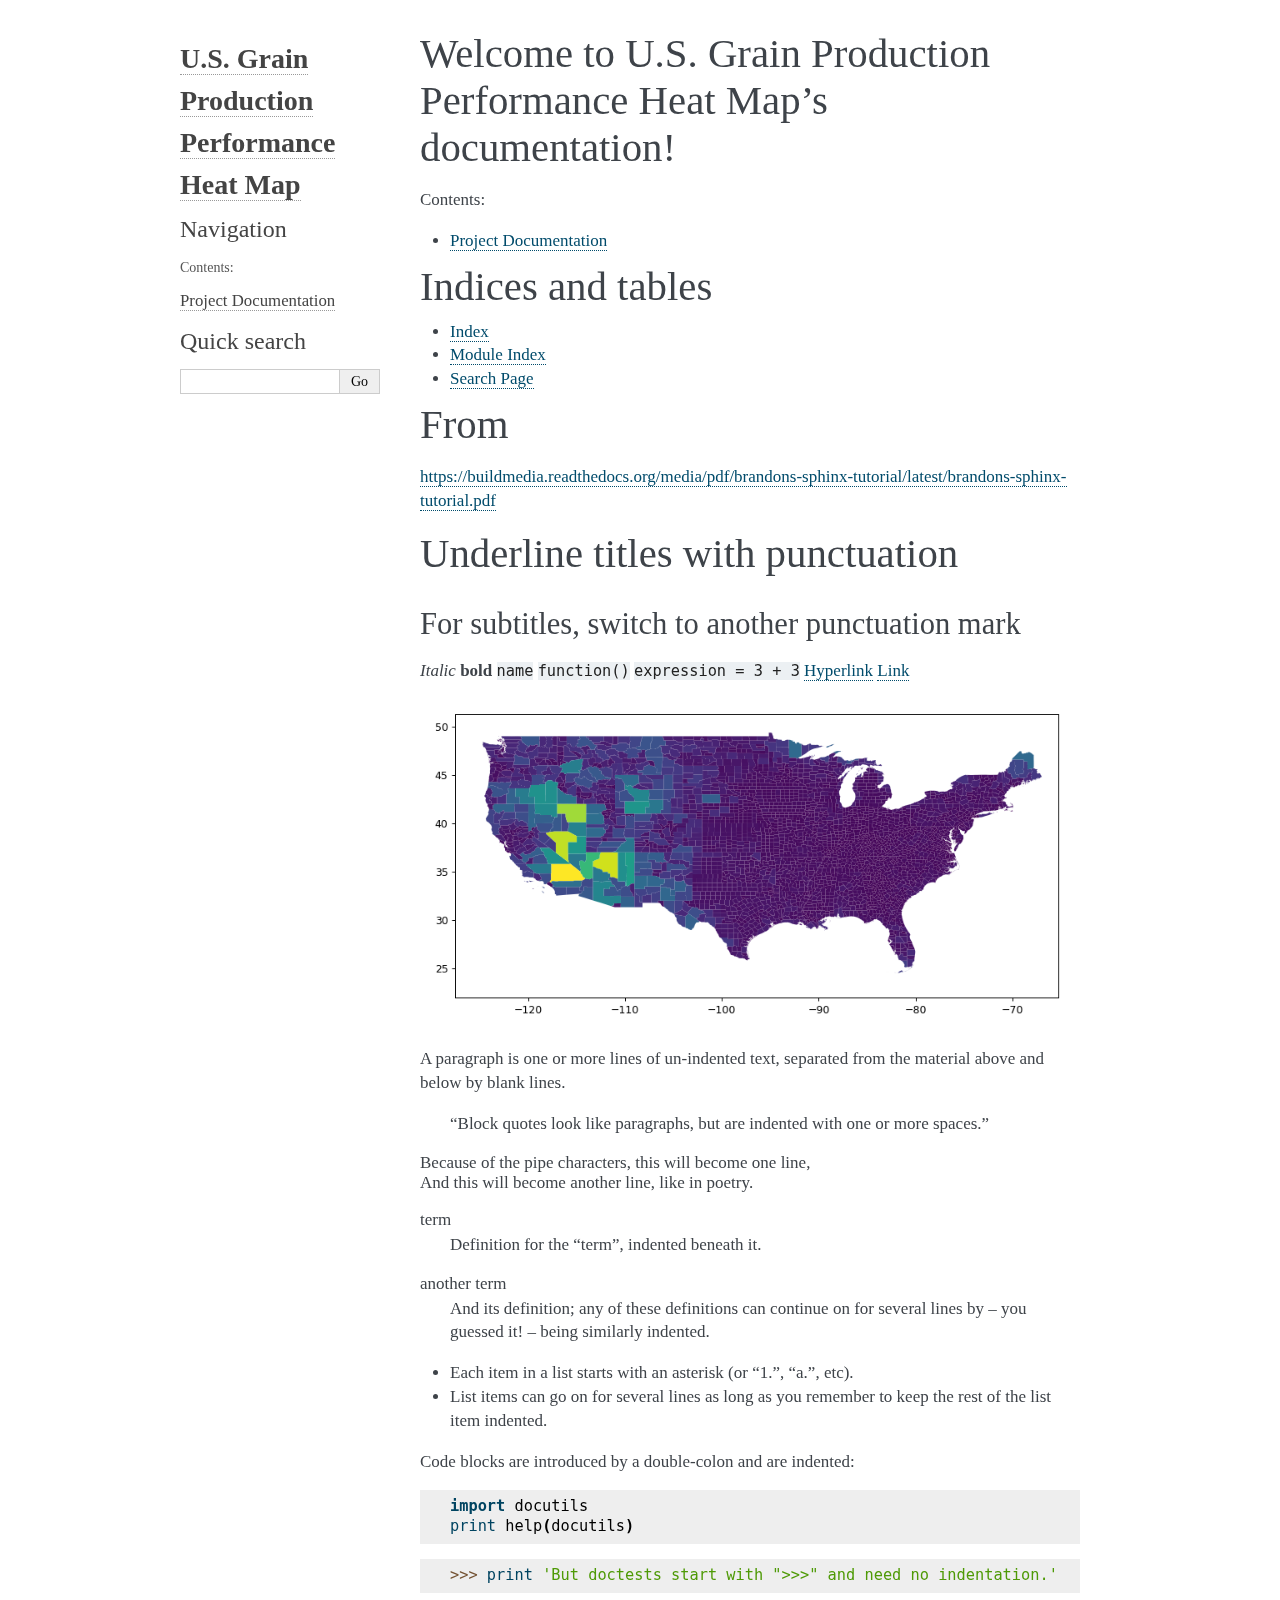
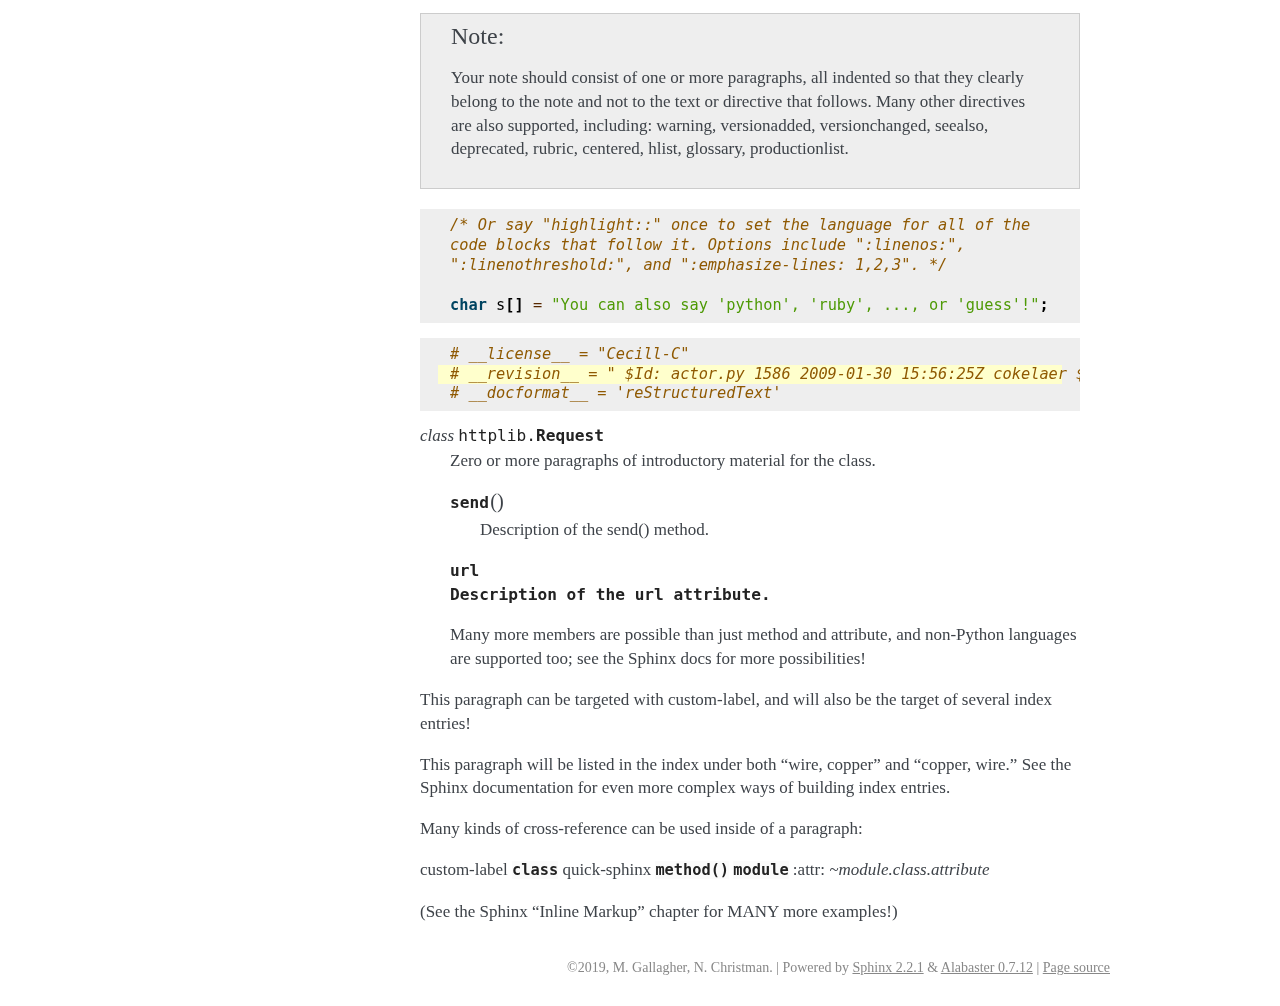
<file: src/doc/_build/html/index.html>
<!DOCTYPE html>

<html xmlns="http://www.w3.org/1999/xhtml">
  <head>
    <meta charset="utf-8" />
    <title>Welcome to U.S. Grain Production Performance Heat Map’s documentation! &#8212; U.S. Grain Production Performance Heat Map 2019.11.26 documentation</title>
    <link rel="stylesheet" href="_static/alabaster.css" type="text/css" />
    <link rel="stylesheet" href="_static/pygments.css" type="text/css" />
    <script type="text/javascript" id="documentation_options" data-url_root="./" src="_static/documentation_options.js"></script>
    <script type="text/javascript" src="_static/jquery.js"></script>
    <script type="text/javascript" src="_static/underscore.js"></script>
    <script type="text/javascript" src="_static/doctools.js"></script>
    <script type="text/javascript" src="_static/language_data.js"></script>
    <link rel="index" title="Index" href="genindex.html" />
    <link rel="search" title="Search" href="search.html" />
    <link rel="next" title="Project Documentation" href="proj/project.html" />
   
  <link rel="stylesheet" href="_static/custom.css" type="text/css" />
  
  
  <meta name="viewport" content="width=device-width, initial-scale=0.9, maximum-scale=0.9" />

  </head><body>
  

    <div class="document">
      <div class="documentwrapper">
        <div class="bodywrapper">
          

          <div class="body" role="main">
            
  <div class="section" id="welcome-to-u-s-grain-production-performance-heat-map-s-documentation">
<h1>Welcome to U.S. Grain Production Performance Heat Map’s documentation!<a class="headerlink" href="#welcome-to-u-s-grain-production-performance-heat-map-s-documentation" title="Permalink to this headline">¶</a></h1>
<div class="toctree-wrapper compound">
<p class="caption"><span class="caption-text">Contents:</span></p>
<ul>
<li class="toctree-l1"><a class="reference internal" href="proj/project.html">Project Documentation</a></li>
</ul>
</div>
</div>
<div class="section" id="indices-and-tables">
<h1>Indices and tables<a class="headerlink" href="#indices-and-tables" title="Permalink to this headline">¶</a></h1>
<ul class="simple">
<li><p><a class="reference internal" href="genindex.html"><span class="std std-ref">Index</span></a></p></li>
<li><p><a class="reference internal" href="py-modindex.html"><span class="std std-ref">Module Index</span></a></p></li>
<li><p><a class="reference internal" href="search.html"><span class="std std-ref">Search Page</span></a></p></li>
</ul>
</div>
<div class="section" id="from">
<h1>From<a class="headerlink" href="#from" title="Permalink to this headline">¶</a></h1>
<p><a class="reference external" href="https://buildmedia.readthedocs.org/media/pdf/brandons-sphinx-tutorial/latest/brandons-sphinx-tutorial.pdf">https://buildmedia.readthedocs.org/media/pdf/brandons-sphinx-tutorial/latest/brandons-sphinx-tutorial.pdf</a></p>
</div>
<div class="section" id="underline-titles-with-punctuation">
<h1>Underline titles with punctuation<a class="headerlink" href="#underline-titles-with-punctuation" title="Permalink to this headline">¶</a></h1>
<div class="section" id="for-subtitles-switch-to-another-punctuation-mark">
<h2>For subtitles, switch to another punctuation mark<a class="headerlink" href="#for-subtitles-switch-to-another-punctuation-mark" title="Permalink to this headline">¶</a></h2>
<p><em>Italic</em> <strong>bold</strong> <code class="docutils literal notranslate"><span class="pre">name</span></code> <code class="docutils literal notranslate"><span class="pre">function()</span></code> <code class="docutils literal notranslate"><span class="pre">expression</span> <span class="pre">=</span> <span class="pre">3</span> <span class="pre">+</span> <span class="pre">3</span></code>
<a class="reference external" href="http://en.wikipedia.org/wiki/Hyperlink">Hyperlink</a> <a class="reference external" href="http://en.wikipedia.org/wiki/Link_(The_Legend_of_Zelda)">Link</a></p>
<img alt="_images/data_visual_prelim.png" src="_images/data_visual_prelim.png" />
<p>A paragraph is one or more lines of un-indented text, separated
from the material above and below by blank lines.</p>
<blockquote>
<div><p>“Block quotes look like paragraphs, but are indented with
one or more spaces.”</p>
</div></blockquote>
<div class="line-block">
<div class="line">Because of the pipe characters, this will become one line,</div>
<div class="line">And this will become another line, like in poetry.</div>
</div>
<dl class="simple">
<dt>term</dt><dd><p>Definition for the “term”, indented beneath it.</p>
</dd>
<dt>another term</dt><dd><p>And its definition; any of these definitions can continue on for
several lines by – you guessed it! – being similarly indented.</p>
</dd>
</dl>
<ul class="simple">
<li><p>Each item in a list starts with an asterisk (or “1.”, “a.”, etc).</p></li>
<li><p>List items can go on for several lines as long as you remember to keep the rest of the list item indented.</p></li>
</ul>
<p>Code blocks are introduced by a double-colon and are indented:</p>
<div class="highlight-default notranslate"><div class="highlight"><pre><span></span><span class="kn">import</span> <span class="nn">docutils</span>
<span class="nb">print</span> <span class="n">help</span><span class="p">(</span><span class="n">docutils</span><span class="p">)</span>
</pre></div>
</div>
<div class="highlight-default notranslate"><div class="highlight"><pre><span></span><span class="gp">&gt;&gt;&gt; </span><span class="nb">print</span> <span class="s1">&#39;But doctests start with &quot;&gt;&gt;&gt;&quot; and need no indentation.&#39;</span>
</pre></div>
</div>
<div class="admonition note">
<p class="admonition-title">Note</p>
<p>Your note should consist of one or more paragraphs, all indented
so that they clearly belong to the note and not to the text or
directive that follows.
Many other directives are also supported, including: warning,
versionadded, versionchanged, seealso, deprecated, rubric,
centered, hlist, glossary, productionlist.</p>
</div>
<div class="highlight-c notranslate"><div class="highlight"><pre><span></span><span class="cm">/* Or say &quot;highlight::&quot; once to set the language for all of the</span>
<span class="cm">code blocks that follow it. Options include &quot;:linenos:&quot;,</span>
<span class="cm">&quot;:linenothreshold:&quot;, and &quot;:emphasize-lines: 1,2,3&quot;. */</span>

<span class="kt">char</span> <span class="n">s</span><span class="p">[]</span> <span class="o">=</span> <span class="s">&quot;You can also say &#39;python&#39;, &#39;ruby&#39;, ..., or &#39;guess&#39;!&quot;</span><span class="p">;</span>
</pre></div>
</div>
<div class="highlight-default notranslate"><div class="highlight"><pre><span></span><span class="c1"># __license__ = &quot;Cecill-C&quot;</span>
<span class="hll"><span class="c1"># __revision__ = &quot; $Id: actor.py 1586 2009-01-30 15:56:25Z cokelaer $ &quot;</span>
</span><span class="c1"># __docformat__ = &#39;reStructuredText&#39;</span>
</pre></div>
</div>
<span class="target" id="module-httplib"></span><dl class="class">
<dt id="httplib.Request">
<em class="property">class </em><code class="sig-prename descclassname">httplib.</code><code class="sig-name descname">Request</code><a class="headerlink" href="#httplib.Request" title="Permalink to this definition">¶</a></dt>
<dd><p>Zero or more paragraphs of introductory material for the class.</p>
<dl class="method">
<dt id="httplib.Request.send">
<code class="sig-name descname">send</code><span class="sig-paren">(</span><span class="sig-paren">)</span><a class="headerlink" href="#httplib.Request.send" title="Permalink to this definition">¶</a></dt>
<dd><p>Description of the send() method.</p>
</dd></dl>

<dl class="attribute">
<dt id="httplib.Request.url">
<code class="sig-name descname">url</code><a class="headerlink" href="#httplib.Request.url" title="Permalink to this definition">¶</a></dt>
<dt>
<code class="sig-name descname">Description of the url attribute.</code></dt>
<dd></dd></dl>

<p>Many more members are possible than just method and attribute,
and non-Python languages are supported too; see the Sphinx docs
for more possibilities!</p>
</dd></dl>

<span class="target" id="custom-label"></span><p id="index-0">This paragraph can be targeted with <span class="xref std std-ref">custom-label</span>, and will also
be the <span class="target" id="index-1"></span>target of several index entries!</p>
<p id="index-2">This paragraph will be listed in the index under both “wire, copper”
and “copper, wire.” See the Sphinx documentation for even more complex
ways of building index entries.</p>
<p>Many kinds of cross-reference can be used inside of a paragraph:</p>
<p><span class="xref std std-ref">custom-label</span> <code class="xref py py-class docutils literal notranslate"><span class="pre">class</span></code>
<span class="xref std std-doc">quick-sphinx</span> <code class="xref py py-attr docutils literal notranslate"><span class="pre">method()</span></code>
<code class="xref py py-mod docutils literal notranslate"><span class="pre">module</span></code> :attr: <cite>~module.class.attribute</cite></p>
<p>(See the Sphinx “Inline Markup” chapter for MANY more examples!)</p>
</div>
</div>


          </div>
          
        </div>
      </div>
      <div class="sphinxsidebar" role="navigation" aria-label="main navigation">
        <div class="sphinxsidebarwrapper">
<h1 class="logo"><a href="#">U.S. Grain Production Performance Heat Map</a></h1>








<h3>Navigation</h3>
<p class="caption"><span class="caption-text">Contents:</span></p>
<ul>
<li class="toctree-l1"><a class="reference internal" href="proj/project.html">Project Documentation</a></li>
</ul>

<div class="relations">
<h3>Related Topics</h3>
<ul>
  <li><a href="#">Documentation overview</a><ul>
      <li>Next: <a href="proj/project.html" title="next chapter">Project Documentation</a></li>
  </ul></li>
</ul>
</div>
<div id="searchbox" style="display: none" role="search">
  <h3 id="searchlabel">Quick search</h3>
    <div class="searchformwrapper">
    <form class="search" action="search.html" method="get">
      <input type="text" name="q" aria-labelledby="searchlabel" />
      <input type="submit" value="Go" />
    </form>
    </div>
</div>
<script type="text/javascript">$('#searchbox').show(0);</script>








        </div>
      </div>
      <div class="clearer"></div>
    </div>
    <div class="footer">
      &copy;2019, M. Gallagher, N. Christman.
      
      |
      Powered by <a href="http://sphinx-doc.org/">Sphinx 2.2.1</a>
      &amp; <a href="https://github.com/bitprophet/alabaster">Alabaster 0.7.12</a>
      
      |
      <a href="_sources/index.rst.txt"
          rel="nofollow">Page source</a>
    </div>

    

    
  </body>
</html>
</file>
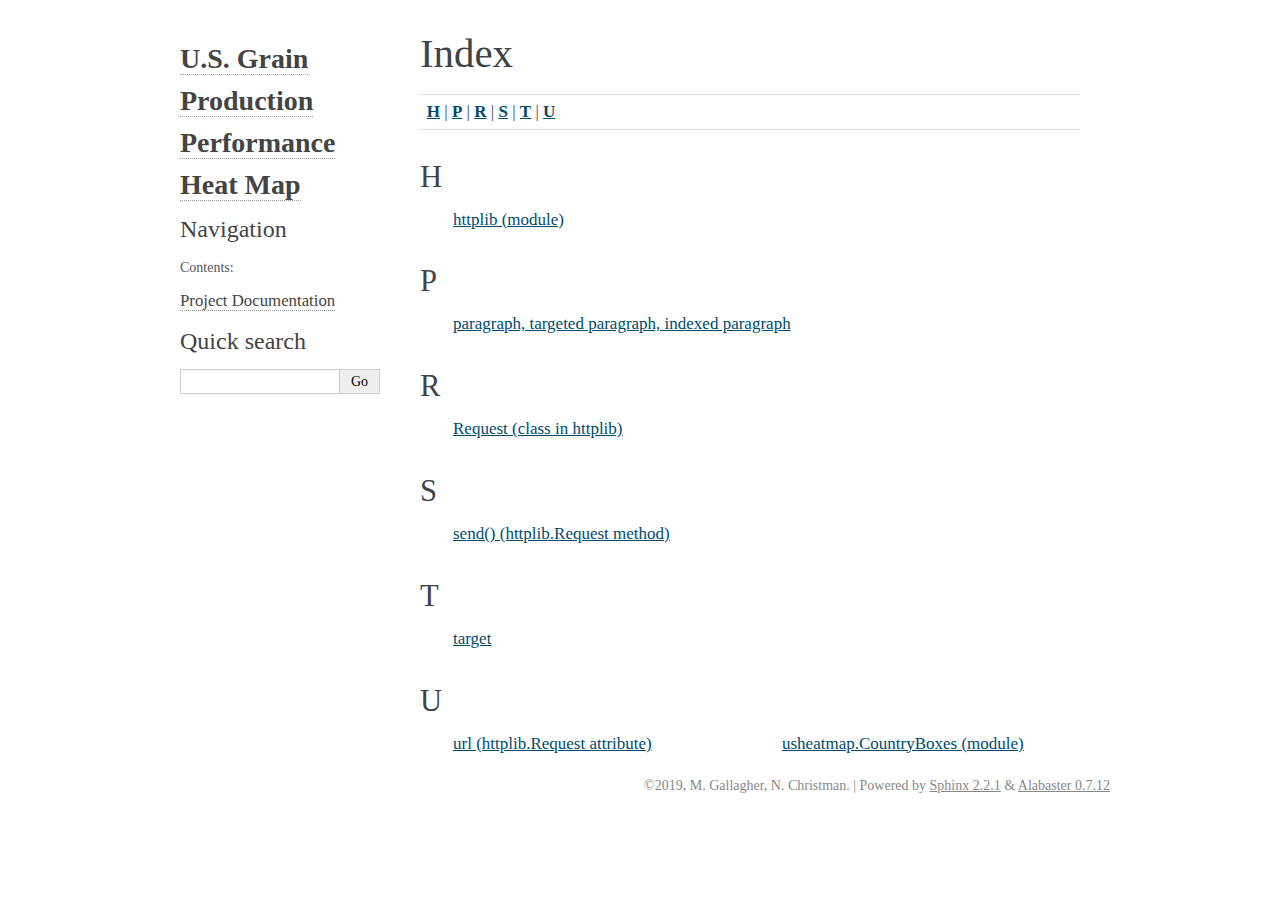
<file: src/doc/_build/html/genindex.html>
<!DOCTYPE html>

<html xmlns="http://www.w3.org/1999/xhtml">
  <head>
    <meta charset="utf-8" />
    <title>Index &#8212; U.S. Grain Production Performance Heat Map 2019.11.26 documentation</title>
    <link rel="stylesheet" href="_static/alabaster.css" type="text/css" />
    <link rel="stylesheet" href="_static/pygments.css" type="text/css" />
    <script type="text/javascript" id="documentation_options" data-url_root="./" src="_static/documentation_options.js"></script>
    <script type="text/javascript" src="_static/jquery.js"></script>
    <script type="text/javascript" src="_static/underscore.js"></script>
    <script type="text/javascript" src="_static/doctools.js"></script>
    <script type="text/javascript" src="_static/language_data.js"></script>
    <link rel="index" title="Index" href="#" />
    <link rel="search" title="Search" href="search.html" />
   
  <link rel="stylesheet" href="_static/custom.css" type="text/css" />
  
  
  <meta name="viewport" content="width=device-width, initial-scale=0.9, maximum-scale=0.9" />

  </head><body>
  

    <div class="document">
      <div class="documentwrapper">
        <div class="bodywrapper">
          

          <div class="body" role="main">
            

<h1 id="index">Index</h1>

<div class="genindex-jumpbox">
 <a href="#H"><strong>H</strong></a>
 | <a href="#P"><strong>P</strong></a>
 | <a href="#R"><strong>R</strong></a>
 | <a href="#S"><strong>S</strong></a>
 | <a href="#T"><strong>T</strong></a>
 | <a href="#U"><strong>U</strong></a>
 
</div>
<h2 id="H">H</h2>
<table style="width: 100%" class="indextable genindextable"><tr>
  <td style="width: 33%; vertical-align: top;"><ul>
      <li><a href="index.html#module-httplib">httplib (module)</a>
</li>
  </ul></td>
</tr></table>

<h2 id="P">P</h2>
<table style="width: 100%" class="indextable genindextable"><tr>
  <td style="width: 33%; vertical-align: top;"><ul>
      <li><a href="index.html#index-0">paragraph, targeted paragraph, indexed paragraph</a>
</li>
  </ul></td>
</tr></table>

<h2 id="R">R</h2>
<table style="width: 100%" class="indextable genindextable"><tr>
  <td style="width: 33%; vertical-align: top;"><ul>
      <li><a href="index.html#httplib.Request">Request (class in httplib)</a>
</li>
  </ul></td>
</tr></table>

<h2 id="S">S</h2>
<table style="width: 100%" class="indextable genindextable"><tr>
  <td style="width: 33%; vertical-align: top;"><ul>
      <li><a href="index.html#httplib.Request.send">send() (httplib.Request method)</a>
</li>
  </ul></td>
</tr></table>

<h2 id="T">T</h2>
<table style="width: 100%" class="indextable genindextable"><tr>
  <td style="width: 33%; vertical-align: top;"><ul>
      <li><a href="index.html#index-1">target</a>
</li>
  </ul></td>
</tr></table>

<h2 id="U">U</h2>
<table style="width: 100%" class="indextable genindextable"><tr>
  <td style="width: 33%; vertical-align: top;"><ul>
      <li><a href="index.html#httplib.Request.url">url (httplib.Request attribute)</a>
</li>
  </ul></td>
  <td style="width: 33%; vertical-align: top;"><ul>
      <li><a href="proj/project.html#module-usheatmap.CountryBoxes">usheatmap.CountryBoxes (module)</a>
</li>
  </ul></td>
</tr></table>



          </div>
          
        </div>
      </div>
      <div class="sphinxsidebar" role="navigation" aria-label="main navigation">
        <div class="sphinxsidebarwrapper">
<h1 class="logo"><a href="index.html">U.S. Grain Production Performance Heat Map</a></h1>








<h3>Navigation</h3>
<p class="caption"><span class="caption-text">Contents:</span></p>
<ul>
<li class="toctree-l1"><a class="reference internal" href="proj/project.html">Project Documentation</a></li>
</ul>

<div class="relations">
<h3>Related Topics</h3>
<ul>
  <li><a href="index.html">Documentation overview</a><ul>
  </ul></li>
</ul>
</div>
<div id="searchbox" style="display: none" role="search">
  <h3 id="searchlabel">Quick search</h3>
    <div class="searchformwrapper">
    <form class="search" action="search.html" method="get">
      <input type="text" name="q" aria-labelledby="searchlabel" />
      <input type="submit" value="Go" />
    </form>
    </div>
</div>
<script type="text/javascript">$('#searchbox').show(0);</script>








        </div>
      </div>
      <div class="clearer"></div>
    </div>
    <div class="footer">
      &copy;2019, M. Gallagher, N. Christman.
      
      |
      Powered by <a href="http://sphinx-doc.org/">Sphinx 2.2.1</a>
      &amp; <a href="https://github.com/bitprophet/alabaster">Alabaster 0.7.12</a>
      
    </div>

    

    
  </body>
</html>
</file>
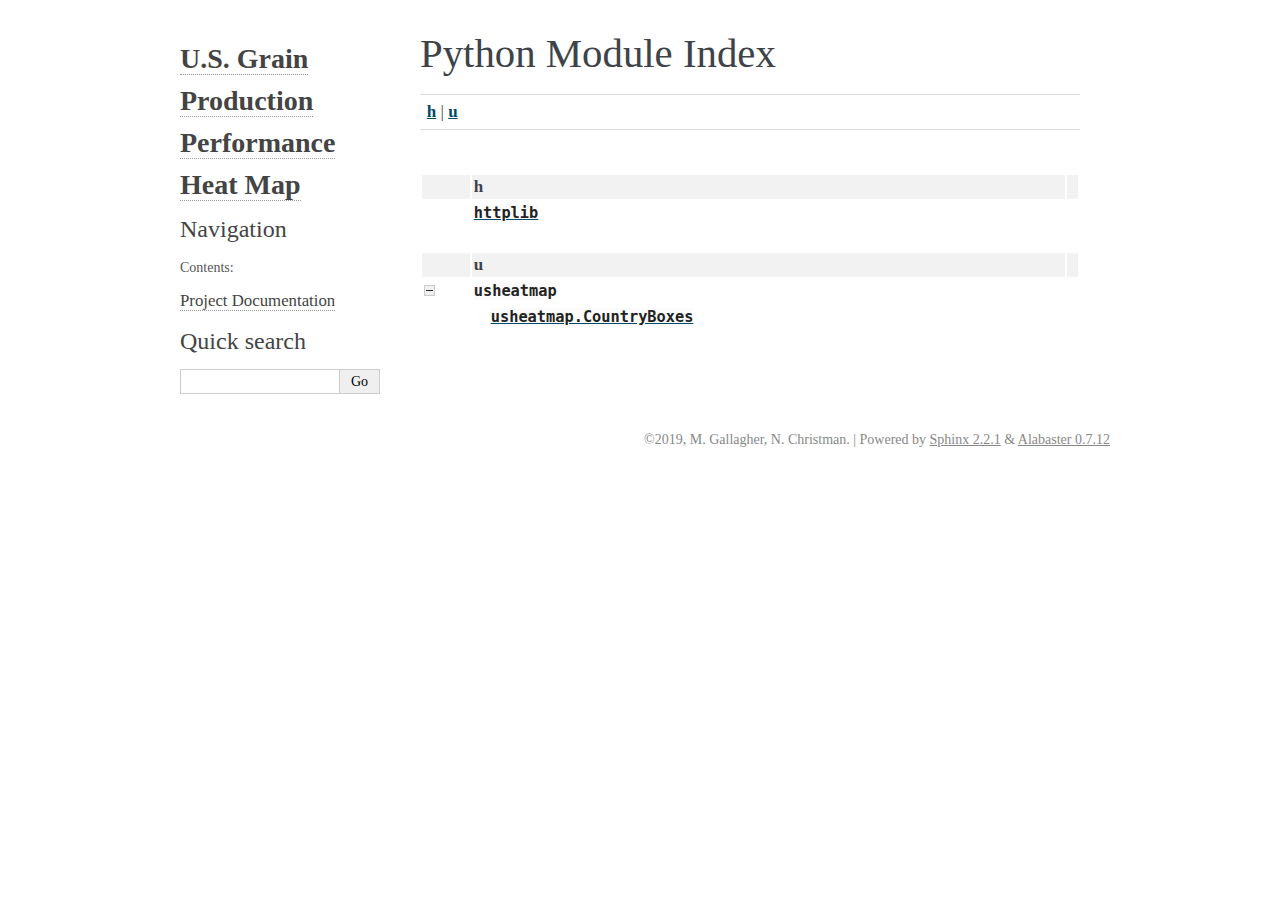
<file: src/doc/_build/html/py-modindex.html>
<!DOCTYPE html>

<html xmlns="http://www.w3.org/1999/xhtml">
  <head>
    <meta charset="utf-8" />
    <title>Python Module Index &#8212; U.S. Grain Production Performance Heat Map 2019.11.26 documentation</title>
    <link rel="stylesheet" href="_static/alabaster.css" type="text/css" />
    <link rel="stylesheet" href="_static/pygments.css" type="text/css" />
    <script type="text/javascript" id="documentation_options" data-url_root="./" src="_static/documentation_options.js"></script>
    <script type="text/javascript" src="_static/jquery.js"></script>
    <script type="text/javascript" src="_static/underscore.js"></script>
    <script type="text/javascript" src="_static/doctools.js"></script>
    <script type="text/javascript" src="_static/language_data.js"></script>
    <link rel="index" title="Index" href="genindex.html" />
    <link rel="search" title="Search" href="search.html" />

   
  <link rel="stylesheet" href="_static/custom.css" type="text/css" />
  
  
  <meta name="viewport" content="width=device-width, initial-scale=0.9, maximum-scale=0.9" />



  </head><body>
  

    <div class="document">
      <div class="documentwrapper">
        <div class="bodywrapper">
          

          <div class="body" role="main">
            

   <h1>Python Module Index</h1>

   <div class="modindex-jumpbox">
   <a href="#cap-h"><strong>h</strong></a> | 
   <a href="#cap-u"><strong>u</strong></a>
   </div>

   <table class="indextable modindextable">
     <tr class="pcap"><td></td><td>&#160;</td><td></td></tr>
     <tr class="cap" id="cap-h"><td></td><td>
       <strong>h</strong></td><td></td></tr>
     <tr>
       <td></td>
       <td>
       <a href="index.html#module-httplib"><code class="xref">httplib</code></a></td><td>
       <em></em></td></tr>
     <tr class="pcap"><td></td><td>&#160;</td><td></td></tr>
     <tr class="cap" id="cap-u"><td></td><td>
       <strong>u</strong></td><td></td></tr>
     <tr>
       <td><img src="_static/minus.png" class="toggler"
              id="toggle-1" style="display: none" alt="-" /></td>
       <td>
       <code class="xref">usheatmap</code></td><td>
       <em></em></td></tr>
     <tr class="cg-1">
       <td></td>
       <td>&#160;&#160;&#160;
       <a href="proj/project.html#module-usheatmap.CountryBoxes"><code class="xref">usheatmap.CountryBoxes</code></a></td><td>
       <em></em></td></tr>
   </table>


          </div>
          
        </div>
      </div>
      <div class="sphinxsidebar" role="navigation" aria-label="main navigation">
        <div class="sphinxsidebarwrapper">
<h1 class="logo"><a href="index.html">U.S. Grain Production Performance Heat Map</a></h1>








<h3>Navigation</h3>
<p class="caption"><span class="caption-text">Contents:</span></p>
<ul>
<li class="toctree-l1"><a class="reference internal" href="proj/project.html">Project Documentation</a></li>
</ul>

<div class="relations">
<h3>Related Topics</h3>
<ul>
  <li><a href="index.html">Documentation overview</a><ul>
  </ul></li>
</ul>
</div>
<div id="searchbox" style="display: none" role="search">
  <h3 id="searchlabel">Quick search</h3>
    <div class="searchformwrapper">
    <form class="search" action="search.html" method="get">
      <input type="text" name="q" aria-labelledby="searchlabel" />
      <input type="submit" value="Go" />
    </form>
    </div>
</div>
<script type="text/javascript">$('#searchbox').show(0);</script>








        </div>
      </div>
      <div class="clearer"></div>
    </div>
    <div class="footer">
      &copy;2019, M. Gallagher, N. Christman.
      
      |
      Powered by <a href="http://sphinx-doc.org/">Sphinx 2.2.1</a>
      &amp; <a href="https://github.com/bitprophet/alabaster">Alabaster 0.7.12</a>
      
    </div>

    

    
  </body>
</html>
</file>
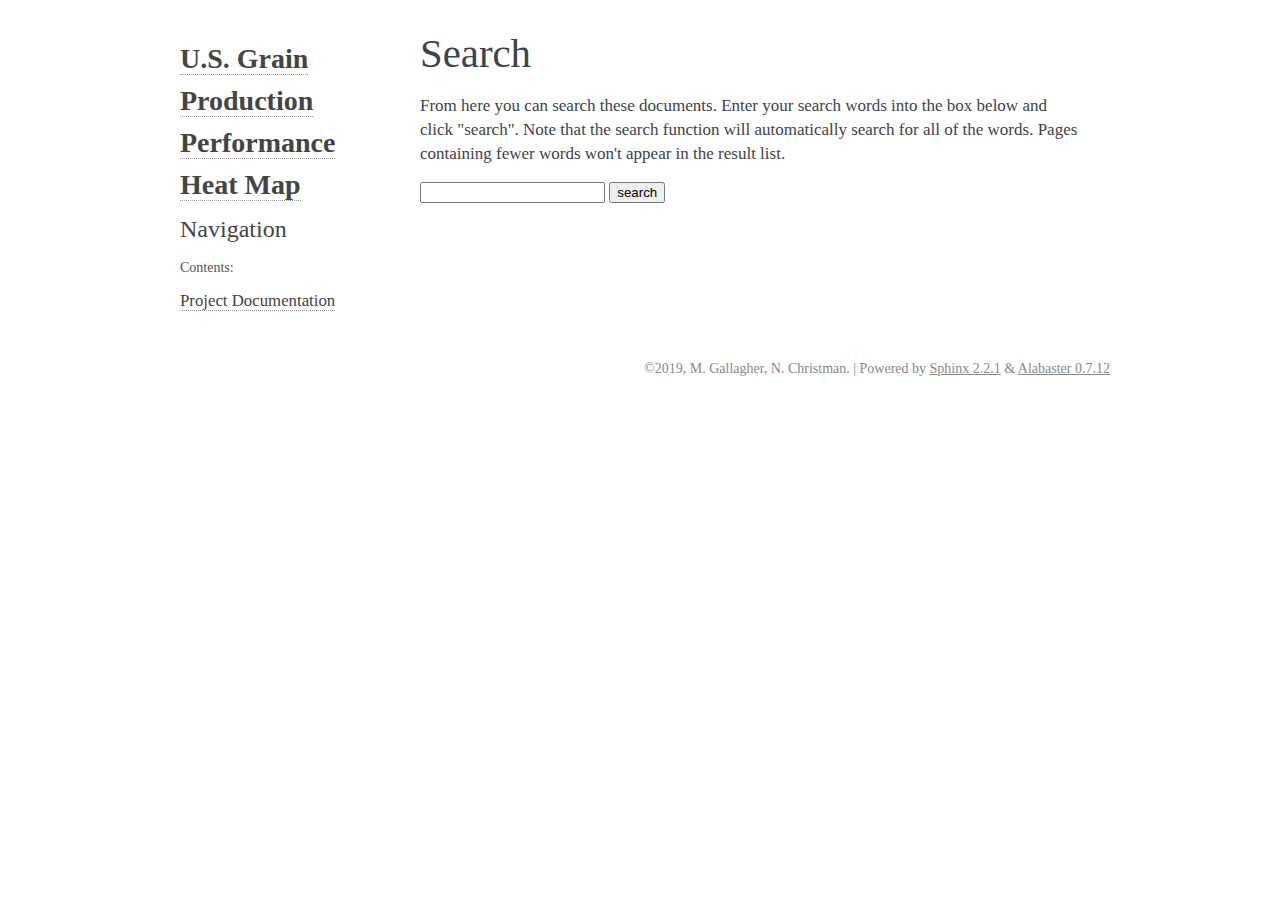
<file: src/doc/_build/html/search.html>
<!DOCTYPE html>

<html xmlns="http://www.w3.org/1999/xhtml">
  <head>
    <meta charset="utf-8" />
    <title>Search &#8212; U.S. Grain Production Performance Heat Map 2019.11.26 documentation</title>
    <link rel="stylesheet" href="_static/alabaster.css" type="text/css" />
    <link rel="stylesheet" href="_static/pygments.css" type="text/css" />
    
    <script type="text/javascript" id="documentation_options" data-url_root="./" src="_static/documentation_options.js"></script>
    <script type="text/javascript" src="_static/jquery.js"></script>
    <script type="text/javascript" src="_static/underscore.js"></script>
    <script type="text/javascript" src="_static/doctools.js"></script>
    <script type="text/javascript" src="_static/language_data.js"></script>
    <script type="text/javascript" src="_static/searchtools.js"></script>
    <link rel="index" title="Index" href="genindex.html" />
    <link rel="search" title="Search" href="#" />
  <script type="text/javascript" src="searchindex.js" defer></script>
  
   
  <link rel="stylesheet" href="_static/custom.css" type="text/css" />
  
  
  <meta name="viewport" content="width=device-width, initial-scale=0.9, maximum-scale=0.9" />


  </head><body>
  

    <div class="document">
      <div class="documentwrapper">
        <div class="bodywrapper">
          

          <div class="body" role="main">
            
  <h1 id="search-documentation">Search</h1>
  <div id="fallback" class="admonition warning">
  <script type="text/javascript">$('#fallback').hide();</script>
  <p>
    Please activate JavaScript to enable the search
    functionality.
  </p>
  </div>
  <p>
    From here you can search these documents. Enter your search
    words into the box below and click "search". Note that the search
    function will automatically search for all of the words. Pages
    containing fewer words won't appear in the result list.
  </p>
  <form action="" method="get">
    <input type="text" name="q" aria-labelledby="search-documentation" value="" />
    <input type="submit" value="search" />
    <span id="search-progress" style="padding-left: 10px"></span>
  </form>
  
  <div id="search-results">
  
  </div>

          </div>
          
        </div>
      </div>
      <div class="sphinxsidebar" role="navigation" aria-label="main navigation">
        <div class="sphinxsidebarwrapper">
<h1 class="logo"><a href="index.html">U.S. Grain Production Performance Heat Map</a></h1>








<h3>Navigation</h3>
<p class="caption"><span class="caption-text">Contents:</span></p>
<ul>
<li class="toctree-l1"><a class="reference internal" href="proj/project.html">Project Documentation</a></li>
</ul>

<div class="relations">
<h3>Related Topics</h3>
<ul>
  <li><a href="index.html">Documentation overview</a><ul>
  </ul></li>
</ul>
</div>








        </div>
      </div>
      <div class="clearer"></div>
    </div>
    <div class="footer">
      &copy;2019, M. Gallagher, N. Christman.
      
      |
      Powered by <a href="http://sphinx-doc.org/">Sphinx 2.2.1</a>
      &amp; <a href="https://github.com/bitprophet/alabaster">Alabaster 0.7.12</a>
      
    </div>

    

    
  </body>
</html>
</file>
<file: src/doc/_build/html/_static/alabaster.css>
@import url("basic.css");

/* -- page layout ----------------------------------------------------------- */

body {
    font-family: Georgia, serif;
    font-size: 17px;
    background-color: #fff;
    color: #000;
    margin: 0;
    padding: 0;
}


div.document {
    width: 940px;
    margin: 30px auto 0 auto;
}

div.documentwrapper {
    float: left;
    width: 100%;
}

div.bodywrapper {
    margin: 0 0 0 220px;
}

div.sphinxsidebar {
    width: 220px;
    font-size: 14px;
    line-height: 1.5;
}

hr {
    border: 1px solid #B1B4B6;
}

div.body {
    background-color: #fff;
    color: #3E4349;
    padding: 0 30px 0 30px;
}

div.body > .section {
    text-align: left;
}

div.footer {
    width: 940px;
    margin: 20px auto 30px auto;
    font-size: 14px;
    color: #888;
    text-align: right;
}

div.footer a {
    color: #888;
}

p.caption {
    font-family: inherit;
    font-size: inherit;
}


div.relations {
    display: none;
}


div.sphinxsidebar a {
    color: #444;
    text-decoration: none;
    border-bottom: 1px dotted #999;
}

div.sphinxsidebar a:hover {
    border-bottom: 1px solid #999;
}

div.sphinxsidebarwrapper {
    padding: 18px 10px;
}

div.sphinxsidebarwrapper p.logo {
    padding: 0;
    margin: -10px 0 0 0px;
    text-align: center;
}

div.sphinxsidebarwrapper h1.logo {
    margin-top: -10px;
    text-align: center;
    margin-bottom: 5px;
    text-align: left;
}

div.sphinxsidebarwrapper h1.logo-name {
    margin-top: 0px;
}

div.sphinxsidebarwrapper p.blurb {
    margin-top: 0;
    font-style: normal;
}

div.sphinxsidebar h3,
div.sphinxsidebar h4 {
    font-family: Georgia, serif;
    color: #444;
    font-size: 24px;
    font-weight: normal;
    margin: 0 0 5px 0;
    padding: 0;
}

div.sphinxsidebar h4 {
    font-size: 20px;
}

div.sphinxsidebar h3 a {
    color: #444;
}

div.sphinxsidebar p.logo a,
div.sphinxsidebar h3 a,
div.sphinxsidebar p.logo a:hover,
div.sphinxsidebar h3 a:hover {
    border: none;
}

div.sphinxsidebar p {
    color: #555;
    margin: 10px 0;
}

div.sphinxsidebar ul {
    margin: 10px 0;
    padding: 0;
    color: #000;
}

div.sphinxsidebar ul li.toctree-l1 > a {
    font-size: 120%;
}

div.sphinxsidebar ul li.toctree-l2 > a {
    font-size: 110%;
}

div.sphinxsidebar input {
    border: 1px solid #CCC;
    font-family: Georgia, serif;
    font-size: 1em;
}

div.sphinxsidebar hr {
    border: none;
    height: 1px;
    color: #AAA;
    background: #AAA;

    text-align: left;
    margin-left: 0;
    width: 50%;
}

div.sphinxsidebar .badge {
    border-bottom: none;
}

div.sphinxsidebar .badge:hover {
    border-bottom: none;
}

/* To address an issue with donation coming after search */
div.sphinxsidebar h3.donation {
    margin-top: 10px;
}

/* -- body styles ----------------------------------------------------------- */

a {
    color: #004B6B;
    text-decoration: underline;
}

a:hover {
    color: #6D4100;
    text-decoration: underline;
}

div.body h1,
div.body h2,
div.body h3,
div.body h4,
div.body h5,
div.body h6 {
    font-family: Georgia, serif;
    font-weight: normal;
    margin: 30px 0px 10px 0px;
    padding: 0;
}

div.body h1 { margin-top: 0; padding-top: 0; font-size: 240%; }
div.body h2 { font-size: 180%; }
div.body h3 { font-size: 150%; }
div.body h4 { font-size: 130%; }
div.body h5 { font-size: 100%; }
div.body h6 { font-size: 100%; }

a.headerlink {
    color: #DDD;
    padding: 0 4px;
    text-decoration: none;
}

a.headerlink:hover {
    color: #444;
    background: #EAEAEA;
}

div.body p, div.body dd, div.body li {
    line-height: 1.4em;
}

div.admonition {
    margin: 20px 0px;
    padding: 10px 30px;
    background-color: #EEE;
    border: 1px solid #CCC;
}

div.admonition tt.xref, div.admonition code.xref, div.admonition a tt {
    background-color: #FBFBFB;
    border-bottom: 1px solid #fafafa;
}

div.admonition p.admonition-title {
    font-family: Georgia, serif;
    font-weight: normal;
    font-size: 24px;
    margin: 0 0 10px 0;
    padding: 0;
    line-height: 1;
}

div.admonition p.last {
    margin-bottom: 0;
}

div.highlight {
    background-color: #fff;
}

dt:target, .highlight {
    background: #FAF3E8;
}

div.warning {
    background-color: #FCC;
    border: 1px solid #FAA;
}

div.danger {
    background-color: #FCC;
    border: 1px solid #FAA;
    -moz-box-shadow: 2px 2px 4px #D52C2C;
    -webkit-box-shadow: 2px 2px 4px #D52C2C;
    box-shadow: 2px 2px 4px #D52C2C;
}

div.error {
    background-color: #FCC;
    border: 1px solid #FAA;
    -moz-box-shadow: 2px 2px 4px #D52C2C;
    -webkit-box-shadow: 2px 2px 4px #D52C2C;
    box-shadow: 2px 2px 4px #D52C2C;
}

div.caution {
    background-color: #FCC;
    border: 1px solid #FAA;
}

div.attention {
    background-color: #FCC;
    border: 1px solid #FAA;
}

div.important {
    background-color: #EEE;
    border: 1px solid #CCC;
}

div.note {
    background-color: #EEE;
    border: 1px solid #CCC;
}

div.tip {
    background-color: #EEE;
    border: 1px solid #CCC;
}

div.hint {
    background-color: #EEE;
    border: 1px solid #CCC;
}

div.seealso {
    background-color: #EEE;
    border: 1px solid #CCC;
}

div.topic {
    background-color: #EEE;
}

p.admonition-title {
    display: inline;
}

p.admonition-title:after {
    content: ":";
}

pre, tt, code {
    font-family: 'Consolas', 'Menlo', 'DejaVu Sans Mono', 'Bitstream Vera Sans Mono', monospace;
    font-size: 0.9em;
}

.hll {
    background-color: #FFC;
    margin: 0 -12px;
    padding: 0 12px;
    display: block;
}

img.screenshot {
}

tt.descname, tt.descclassname, code.descname, code.descclassname {
    font-size: 0.95em;
}

tt.descname, code.descname {
    padding-right: 0.08em;
}

img.screenshot {
    -moz-box-shadow: 2px 2px 4px #EEE;
    -webkit-box-shadow: 2px 2px 4px #EEE;
    box-shadow: 2px 2px 4px #EEE;
}

table.docutils {
    border: 1px solid #888;
    -moz-box-shadow: 2px 2px 4px #EEE;
    -webkit-box-shadow: 2px 2px 4px #EEE;
    box-shadow: 2px 2px 4px #EEE;
}

table.docutils td, table.docutils th {
    border: 1px solid #888;
    padding: 0.25em 0.7em;
}

table.field-list, table.footnote {
    border: none;
    -moz-box-shadow: none;
    -webkit-box-shadow: none;
    box-shadow: none;
}

table.footnote {
    margin: 15px 0;
    width: 100%;
    border: 1px solid #EEE;
    background: #FDFDFD;
    font-size: 0.9em;
}

table.footnote + table.footnote {
    margin-top: -15px;
    border-top: none;
}

table.field-list th {
    padding: 0 0.8em 0 0;
}

table.field-list td {
    padding: 0;
}

table.field-list p {
    margin-bottom: 0.8em;
}

/* Cloned from
 * https://github.com/sphinx-doc/sphinx/commit/ef60dbfce09286b20b7385333d63a60321784e68
 */
.field-name {
    -moz-hyphens: manual;
    -ms-hyphens: manual;
    -webkit-hyphens: manual;
    hyphens: manual;
}

table.footnote td.label {
    width: .1px;
    padding: 0.3em 0 0.3em 0.5em;
}

table.footnote td {
    padding: 0.3em 0.5em;
}

dl {
    margin: 0;
    padding: 0;
}

dl dd {
    margin-left: 30px;
}

blockquote {
    margin: 0 0 0 30px;
    padding: 0;
}

ul, ol {
    /* Matches the 30px from the narrow-screen "li > ul" selector below */
    margin: 10px 0 10px 30px;
    padding: 0;
}

pre {
    background: #EEE;
    padding: 7px 30px;
    margin: 15px 0px;
    line-height: 1.3em;
}

div.viewcode-block:target {
    background: #ffd;
}

dl pre, blockquote pre, li pre {
    margin-left: 0;
    padding-left: 30px;
}

tt, code {
    background-color: #ecf0f3;
    color: #222;
    /* padding: 1px 2px; */
}

tt.xref, code.xref, a tt {
    background-color: #FBFBFB;
    border-bottom: 1px solid #fff;
}

a.reference {
    text-decoration: none;
    border-bottom: 1px dotted #004B6B;
}

/* Don't put an underline on images */
a.image-reference, a.image-reference:hover {
    border-bottom: none;
}

a.reference:hover {
    border-bottom: 1px solid #6D4100;
}

a.footnote-reference {
    text-decoration: none;
    font-size: 0.7em;
    vertical-align: top;
    border-bottom: 1px dotted #004B6B;
}

a.footnote-reference:hover {
    border-bottom: 1px solid #6D4100;
}

a:hover tt, a:hover code {
    background: #EEE;
}


@media screen and (max-width: 870px) {

    div.sphinxsidebar {
    	display: none;
    }

    div.document {
       width: 100%;

    }

    div.documentwrapper {
    	margin-left: 0;
    	margin-top: 0;
    	margin-right: 0;
    	margin-bottom: 0;
    }

    div.bodywrapper {
    	margin-top: 0;
    	margin-right: 0;
    	margin-bottom: 0;
    	margin-left: 0;
    }

    ul {
    	margin-left: 0;
    }

	li > ul {
        /* Matches the 30px from the "ul, ol" selector above */
		margin-left: 30px;
	}

    .document {
    	width: auto;
    }

    .footer {
    	width: auto;
    }

    .bodywrapper {
    	margin: 0;
    }

    .footer {
    	width: auto;
    }

    .github {
        display: none;
    }



}



@media screen and (max-width: 875px) {

    body {
        margin: 0;
        padding: 20px 30px;
    }

    div.documentwrapper {
        float: none;
        background: #fff;
    }

    div.sphinxsidebar {
        display: block;
        float: none;
        width: 102.5%;
        margin: 50px -30px -20px -30px;
        padding: 10px 20px;
        background: #333;
        color: #FFF;
    }

    div.sphinxsidebar h3, div.sphinxsidebar h4, div.sphinxsidebar p,
    div.sphinxsidebar h3 a {
        color: #fff;
    }

    div.sphinxsidebar a {
        color: #AAA;
    }

    div.sphinxsidebar p.logo {
        display: none;
    }

    div.document {
        width: 100%;
        margin: 0;
    }

    div.footer {
        display: none;
    }

    div.bodywrapper {
        margin: 0;
    }

    div.body {
        min-height: 0;
        padding: 0;
    }

    .rtd_doc_footer {
        display: none;
    }

    .document {
        width: auto;
    }

    .footer {
        width: auto;
    }

    .footer {
        width: auto;
    }

    .github {
        display: none;
    }
}


/* misc. */

.revsys-inline {
    display: none!important;
}

/* Make nested-list/multi-paragraph items look better in Releases changelog
 * pages. Without this, docutils' magical list fuckery causes inconsistent
 * formatting between different release sub-lists.
 */
div#changelog > div.section > ul > li > p:only-child {
    margin-bottom: 0;
}

/* Hide fugly table cell borders in ..bibliography:: directive output */
table.docutils.citation, table.docutils.citation td, table.docutils.citation th {
  border: none;
  /* Below needed in some edge cases; if not applied, bottom shadows appear */
  -moz-box-shadow: none;
  -webkit-box-shadow: none;
  box-shadow: none;
}


/* relbar */

.related {
    line-height: 30px;
    width: 100%;
    font-size: 0.9rem;
}

.related.top {
    border-bottom: 1px solid #EEE;
    margin-bottom: 20px;
}

.related.bottom {
    border-top: 1px solid #EEE;
}

.related ul {
    padding: 0;
    margin: 0;
    list-style: none;
}

.related li {
    display: inline;
}

nav#rellinks {
    float: right;
}

nav#rellinks li+li:before {
    content: "|";
}

nav#breadcrumbs li+li:before {
    content: "\00BB";
}

/* Hide certain items when printing */
@media print {
    div.related {
        display: none;
    }
}
</file>
<file: src/doc/_build/html/_static/pygments.css>
.highlight .hll { background-color: #ffffcc }
.highlight  { background: #f8f8f8; }
.highlight .c { color: #8f5902; font-style: italic } /* Comment */
.highlight .err { color: #a40000; border: 1px solid #ef2929 } /* Error */
.highlight .g { color: #000000 } /* Generic */
.highlight .k { color: #004461; font-weight: bold } /* Keyword */
.highlight .l { color: #000000 } /* Literal */
.highlight .n { color: #000000 } /* Name */
.highlight .o { color: #582800 } /* Operator */
.highlight .x { color: #000000 } /* Other */
.highlight .p { color: #000000; font-weight: bold } /* Punctuation */
.highlight .ch { color: #8f5902; font-style: italic } /* Comment.Hashbang */
.highlight .cm { color: #8f5902; font-style: italic } /* Comment.Multiline */
.highlight .cp { color: #8f5902 } /* Comment.Preproc */
.highlight .cpf { color: #8f5902; font-style: italic } /* Comment.PreprocFile */
.highlight .c1 { color: #8f5902; font-style: italic } /* Comment.Single */
.highlight .cs { color: #8f5902; font-style: italic } /* Comment.Special */
.highlight .gd { color: #a40000 } /* Generic.Deleted */
.highlight .ge { color: #000000; font-style: italic } /* Generic.Emph */
.highlight .gr { color: #ef2929 } /* Generic.Error */
.highlight .gh { color: #000080; font-weight: bold } /* Generic.Heading */
.highlight .gi { color: #00A000 } /* Generic.Inserted */
.highlight .go { color: #888888 } /* Generic.Output */
.highlight .gp { color: #745334 } /* Generic.Prompt */
.highlight .gs { color: #000000; font-weight: bold } /* Generic.Strong */
.highlight .gu { color: #800080; font-weight: bold } /* Generic.Subheading */
.highlight .gt { color: #a40000; font-weight: bold } /* Generic.Traceback */
.highlight .kc { color: #004461; font-weight: bold } /* Keyword.Constant */
.highlight .kd { color: #004461; font-weight: bold } /* Keyword.Declaration */
.highlight .kn { color: #004461; font-weight: bold } /* Keyword.Namespace */
.highlight .kp { color: #004461; font-weight: bold } /* Keyword.Pseudo */
.highlight .kr { color: #004461; font-weight: bold } /* Keyword.Reserved */
.highlight .kt { color: #004461; font-weight: bold } /* Keyword.Type */
.highlight .ld { color: #000000 } /* Literal.Date */
.highlight .m { color: #990000 } /* Literal.Number */
.highlight .s { color: #4e9a06 } /* Literal.String */
.highlight .na { color: #c4a000 } /* Name.Attribute */
.highlight .nb { color: #004461 } /* Name.Builtin */
.highlight .nc { color: #000000 } /* Name.Class */
.highlight .no { color: #000000 } /* Name.Constant */
.highlight .nd { color: #888888 } /* Name.Decorator */
.highlight .ni { color: #ce5c00 } /* Name.Entity */
.highlight .ne { color: #cc0000; font-weight: bold } /* Name.Exception */
.highlight .nf { color: #000000 } /* Name.Function */
.highlight .nl { color: #f57900 } /* Name.Label */
.highlight .nn { color: #000000 } /* Name.Namespace */
.highlight .nx { color: #000000 } /* Name.Other */
.highlight .py { color: #000000 } /* Name.Property */
.highlight .nt { color: #004461; font-weight: bold } /* Name.Tag */
.highlight .nv { color: #000000 } /* Name.Variable */
.highlight .ow { color: #004461; font-weight: bold } /* Operator.Word */
.highlight .w { color: #f8f8f8; text-decoration: underline } /* Text.Whitespace */
.highlight .mb { color: #990000 } /* Literal.Number.Bin */
.highlight .mf { color: #990000 } /* Literal.Number.Float */
.highlight .mh { color: #990000 } /* Literal.Number.Hex */
.highlight .mi { color: #990000 } /* Literal.Number.Integer */
.highlight .mo { color: #990000 } /* Literal.Number.Oct */
.highlight .sa { color: #4e9a06 } /* Literal.String.Affix */
.highlight .sb { color: #4e9a06 } /* Literal.String.Backtick */
.highlight .sc { color: #4e9a06 } /* Literal.String.Char */
.highlight .dl { color: #4e9a06 } /* Literal.String.Delimiter */
.highlight .sd { color: #8f5902; font-style: italic } /* Literal.String.Doc */
.highlight .s2 { color: #4e9a06 } /* Literal.String.Double */
.highlight .se { color: #4e9a06 } /* Literal.String.Escape */
.highlight .sh { color: #4e9a06 } /* Literal.String.Heredoc */
.highlight .si { color: #4e9a06 } /* Literal.String.Interpol */
.highlight .sx { color: #4e9a06 } /* Literal.String.Other */
.highlight .sr { color: #4e9a06 } /* Literal.String.Regex */
.highlight .s1 { color: #4e9a06 } /* Literal.String.Single */
.highlight .ss { color: #4e9a06 } /* Literal.String.Symbol */
.highlight .bp { color: #3465a4 } /* Name.Builtin.Pseudo */
.highlight .fm { color: #000000 } /* Name.Function.Magic */
.highlight .vc { color: #000000 } /* Name.Variable.Class */
.highlight .vg { color: #000000 } /* Name.Variable.Global */
.highlight .vi { color: #000000 } /* Name.Variable.Instance */
.highlight .vm { color: #000000 } /* Name.Variable.Magic */
.highlight .il { color: #990000 } /* Literal.Number.Integer.Long */
</file>
<file: src/doc/_build/html/_static/custom.css>
/* This file intentionally left blank. */
</file>
